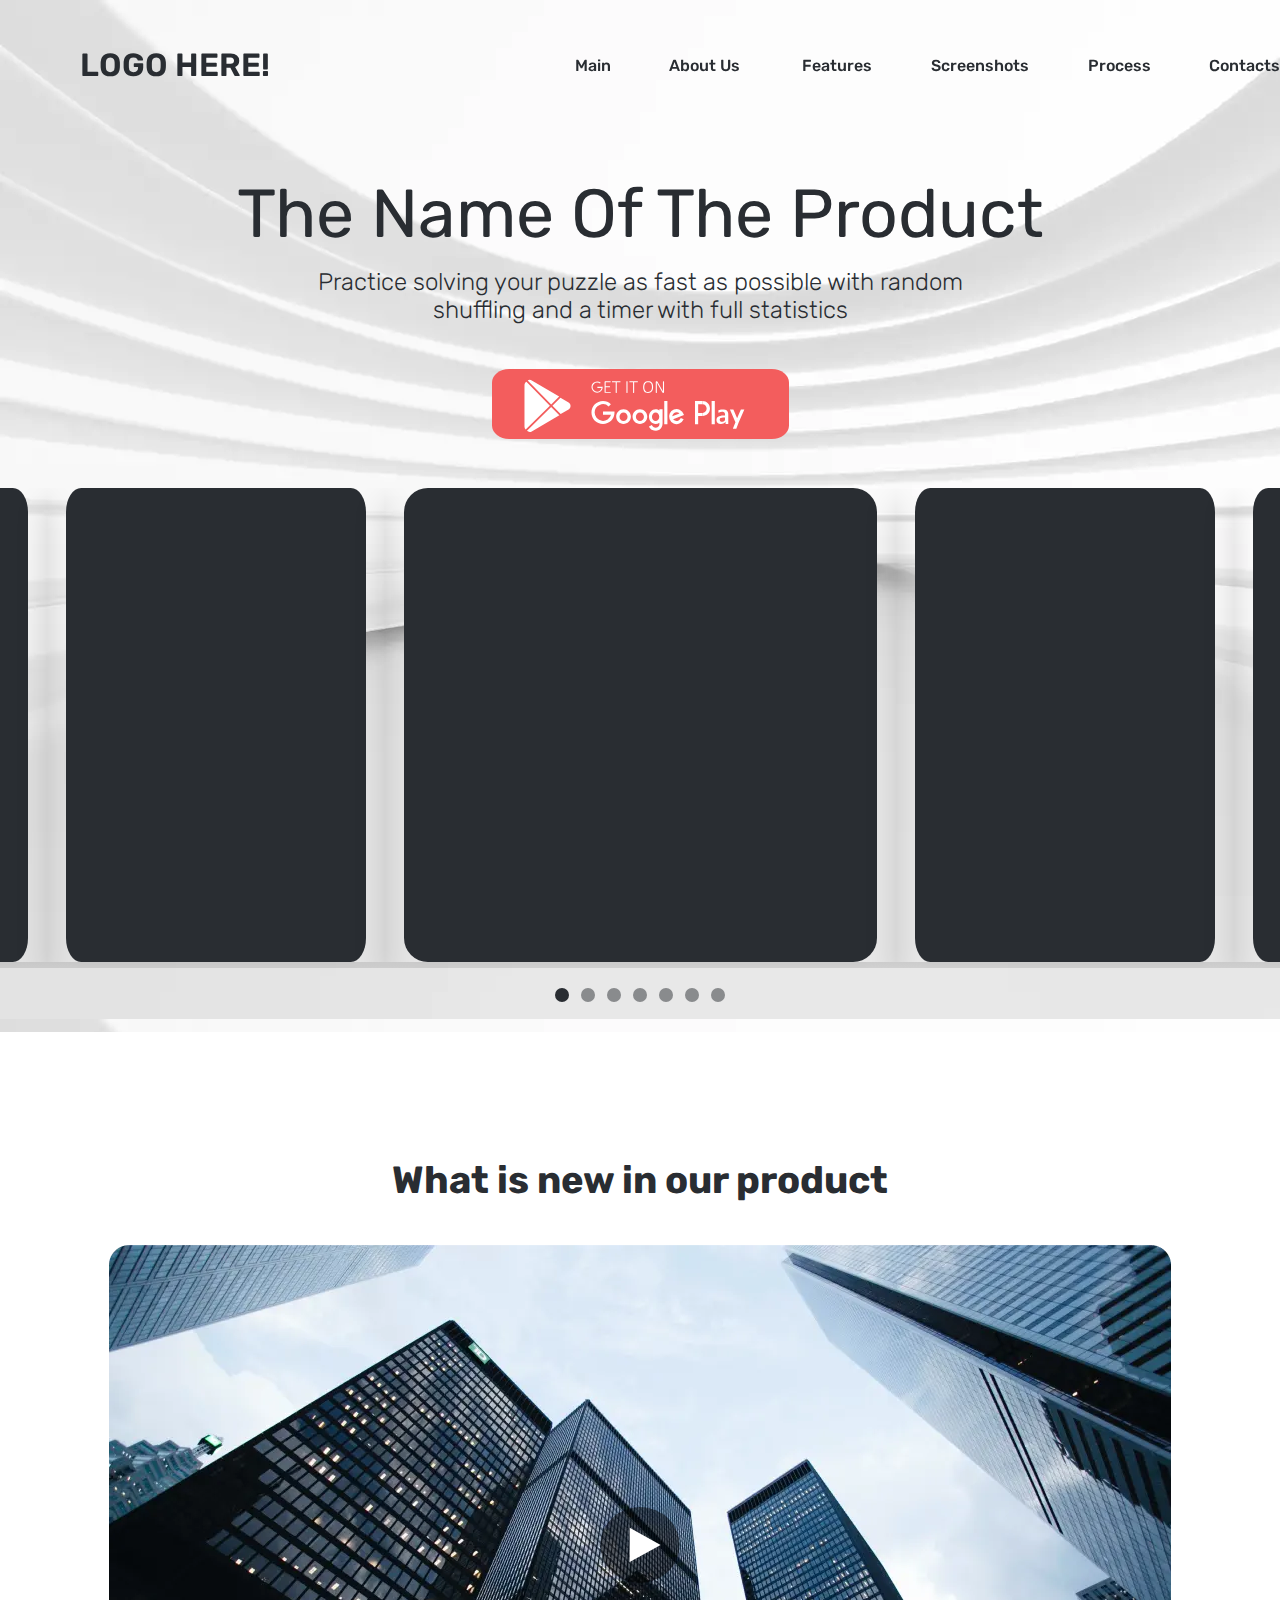
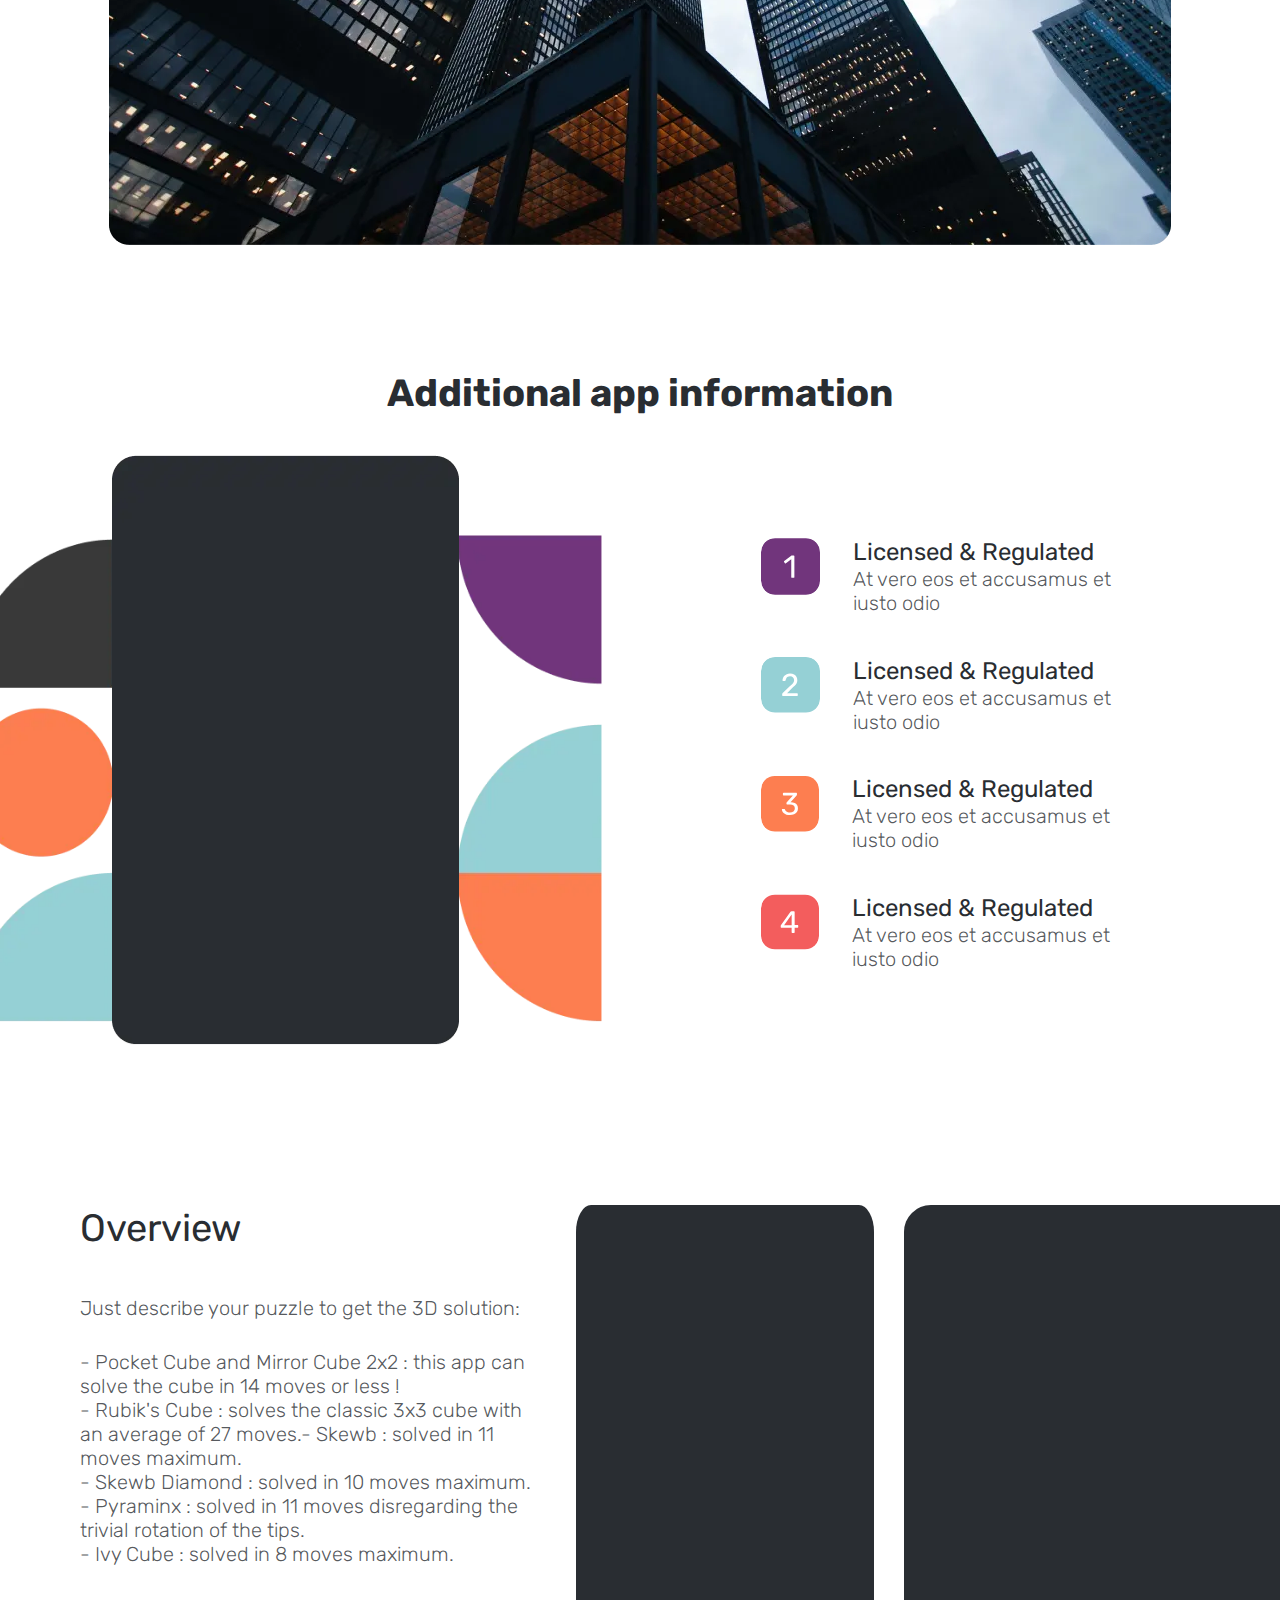
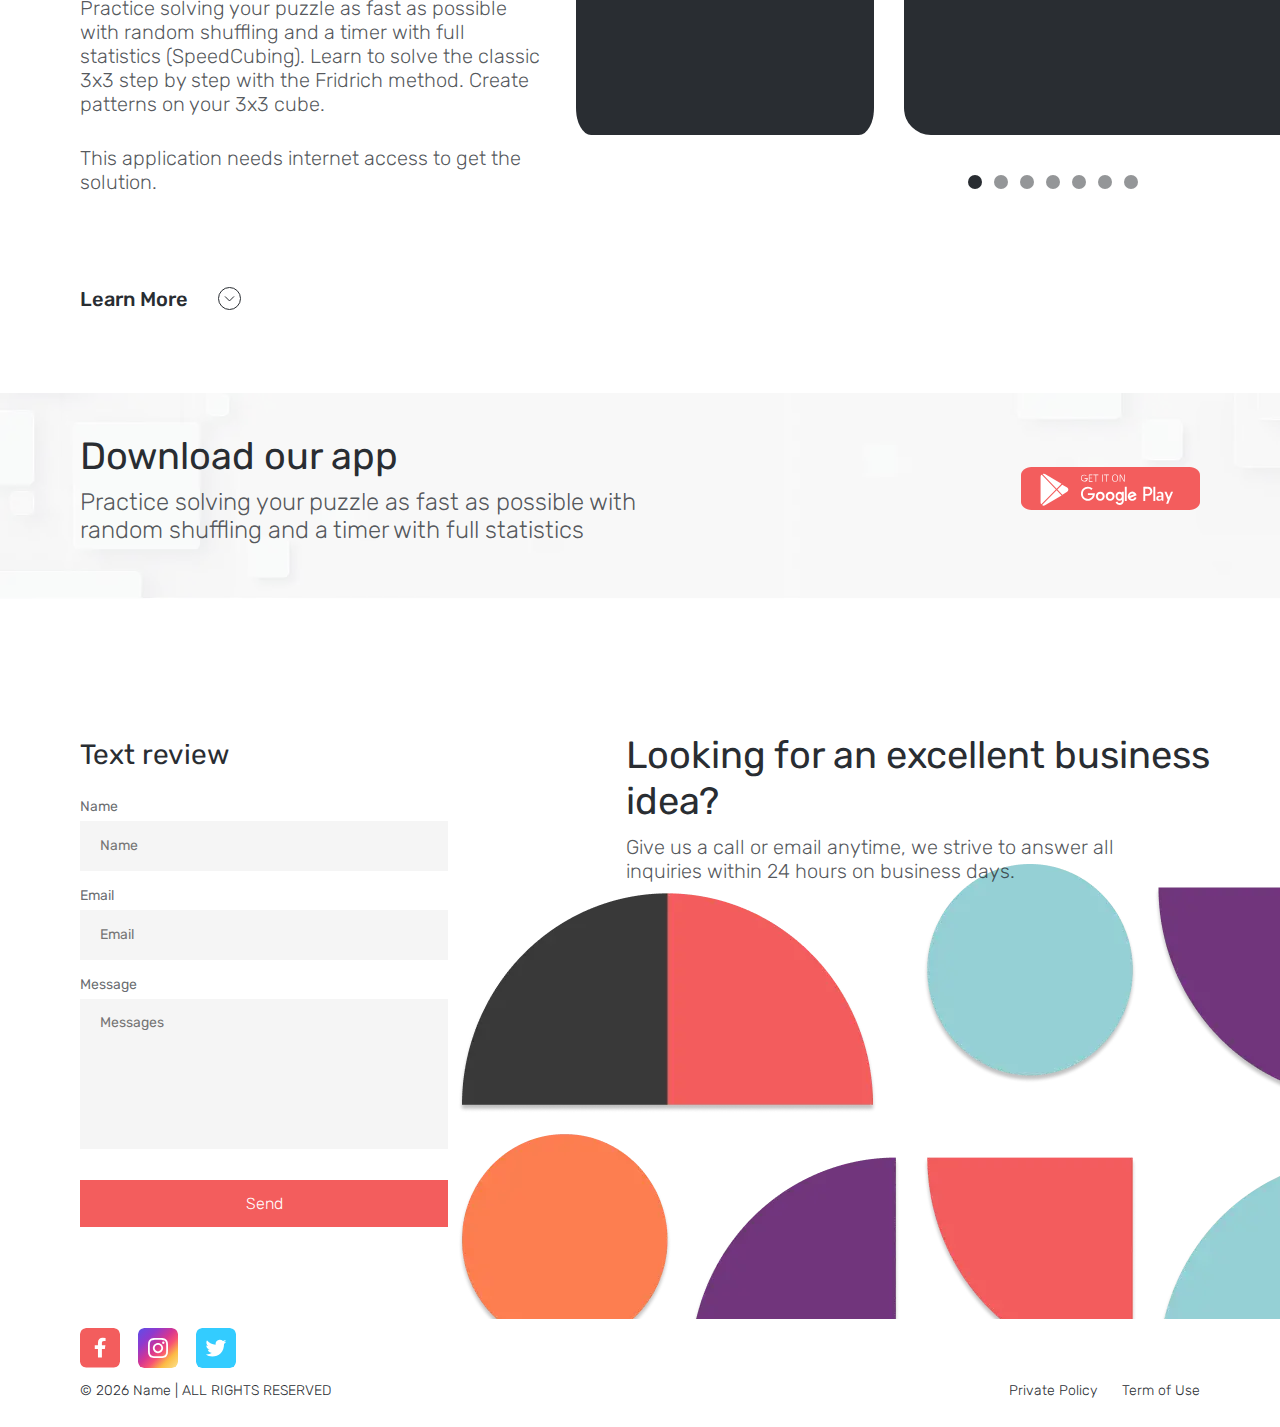
<file: index.html>
<!DOCTYPE html>
<html lang="en">

<head>
    <meta charset="UTF-8">
    <meta http-equiv="X-UA-Compatible" content="IE=edge">
    <meta name="viewport" content="width=device-width, initial-scale=1.0">
    <title>Test | Traffis logo</title>
    <link rel="preconnect" href="https://fonts.googleapis.com">
    <link rel="preconnect" href="https://fonts.gstatic.com" crossorigin>
    <link href="https://fonts.googleapis.com/css2?family=Rubik:ital,wght@0,400;0,500;0,600;1,300&display=swap"
        rel="stylesheet">
    <link rel="stylesheet" href="css/style.min.css">
</head>

<body>
    <header class="header" id="header">
        <div class="container">
            <div class="header__wrapper">
                <div class="header__logo">LOGO HERE!</div>
                <div class="header__nav" id="nav">
                    <a class="header__nav-list" href="/" data-scroll="#main">Main</a>
                    <a class="header__nav-list" href="/" data-scroll="#about">About Us</a>
                    <a class="header__nav-list" href="/" data-scroll="#features">Features</a>
                    <a class="header__nav-list" href="/" data-scroll="#screenshots">Screenshots</a>
                    <a class="header__nav-list" href="/" data-scroll="#process">Process</a>
                    <a class="header__nav-list" href="/" data-scroll="#contacts">Contacts</a>
                </div>
                <button class="header__burger" type="button">
                    <span></span>
                    <span></span>
                    <span></span>
                </button>
            </div>
        </div>
    </header>

    <main>
        <section class="intro" id="main">
            <div class="container">
                <div class="intro__title">The Name Of The Product</div>
                <div class="intro__subtitle">Practice solving your puzzle as fast as possible with random shuffling and
                    a
                    timer
                    with full statistics</div>
                <a class="button-link" href="https://www.google.com/" target="_blank">
                    <img src="./images/google.svg" alt="Google play">
                </a>
                <div class="intro__slick">
                    <img class="intro__slick-img" src="./images/image-1.svg" alt="image">
                    <img class="intro__slick-img" src="./images/image-1.svg" alt="image">
                    <img class="intro__slick-img" src="./images/image-1.svg" alt="image">
                    <img class="intro__slick-img" src="./images/image-1.svg" alt="image">
                    <img class="intro__slick-img" src="./images/image-1.svg" alt="image">
                    <img class="intro__slick-img" src="./images/image-1.svg" alt="image">
                    <img class="intro__slick-img" src="./images/image-1.svg" alt="image">
                </div>
            </div>
        </section>
        <section class="product" id="about">
            <div class="container">
                <h2 class="product__title">What is new in our product</h2>
                <a class="product__btn" href="https://youtu.be/lfV-EjH8DPE?si=ox6Zjs5Rtx3ocMeD" data-fancybox>
                    <img src="./images/play.svg" alt="Play">
                </a>
            </div>
        </section>
        <section class="info" id="features">
            <div class="container">
                <h2 class="info__title">Additional app information</h2>
                <div class="info__wrapper">
                    <div class="info__wrapper-img">
                        <img src="./images/info.webp" alt="preview">
                    </div>
                    <ul class="info__licensed">
                        <li class="info__licensed-link">
                            <img class="info__licensed-img" src="./images/first.svg" alt="first">
                            <div class="info__licensed-text">
                                Licensed & Regulated
                                <span>At vero eos et accusamus et iusto odio </span>
                            </div>
                        </li>
                        <li class="info__licensed-link">
                            <img class="info__licensed-img" src="./images/second.svg" alt="second">
                            <div class="info__licensed-text">
                                Licensed & Regulated
                                <span>At vero eos et accusamus et iusto odio </span>
                            </div>
                        </li>
                        <li class="info__licensed-link">
                            <img class="info__licensed-img" src="./images/third.svg" alt="third">
                            <div class="info__licensed-text">
                                Licensed & Regulated
                                <span>At vero eos et accusamus et iusto odio </span>
                            </div>
                        </li>
                        <li class="info__licensed-link">
                            <img class="info__licensed-img" src="./images/four.svg" alt="four">
                            <div class="info__licensed-text">
                                Licensed & Regulated
                                <span>At vero eos et accusamus et iusto odio </span>
                            </div>
                        </li>
                    </ul>
                </div>
            </div>
        </section>
        <section class="overview" id="screenshots">
            <div class="container">
                <div class="overview__wrapper">
                    <div class="overview__info">
                        <h2 class="overview__info-title">Overview</h2>
                        <div class="overview__info-text">Just describe your puzzle to get the 3D solution:
                            <p>
                                - Pocket Cube and Mirror Cube 2x2 : this app can solve the cube in 14 moves or less !
                                <br>
                                - Rubik's Cube : solves the classic 3x3 cube with an average of 27 moves.- Skewb :
                                solved in
                                11
                                moves maximum.
                                <br> - Skewb Diamond : solved in 10 moves maximum.
                                <br>- Pyraminx : solved in 11 moves disregarding the trivial rotation of the tips.
                                <br>- Ivy Cube : solved in 8 moves maximum.
                            </p>
                            <p>Practice solving your puzzle as fast as possible with random shuffling and a timer with
                                full
                                statistics (SpeedCubing).
                                Learn to solve the classic 3x3 step by step with the Fridrich method.
                                Create patterns on your 3x3 cube.</p>
                            <p>This application needs internet access to get the solution.</p>
                        </div>
                        <div class="overview__info-learn">Learn More</div>
                    </div>
                    <div class="overview__slick">
                        <picture>
                            <source srcset="./images/image-1-red.svg" media="(max-width: 400px)" />
                            <img class="overview__slick-img" src="./images/image-1.svg" alt="image">
                        </picture>
                        <picture>
                            <source srcset="./images/image-1-red.svg" media="(max-width: 400px)" />
                            <img class="overview__slick-img" src="./images/image-1.svg" alt="image">
                        </picture>
                        <picture>
                            <source srcset="./images/image-1-red.svg" media="(max-width: 400px)" />
                            <img class="overview__slick-img" src="./images/image-1.svg" alt="image">
                        </picture>
                        <picture>
                            <source srcset="./images/image-1-red.svg" media="(max-width: 400px)" />
                            <img class="overview__slick-img" src="./images/image-1.svg" alt="image">
                        </picture>
                        <picture>
                            <source srcset="./images/image-1-red.svg" media="(max-width: 400px)" />
                            <img class="overview__slick-img" src="./images/image-1.svg" alt="image">
                        </picture>
                        <picture>
                            <source srcset="./images/image-1-red.svg" media="(max-width: 400px)" />
                            <img class="overview__slick-img" src="./images/image-1.svg" alt="image">
                        </picture>
                        <picture>
                            <source srcset="./images/image-1-red.svg" media="(max-width: 400px)" />
                            <img class="overview__slick-img" src="./images/image-1.svg" alt="image">
                        </picture>
                    </div>
                </div>
            </div>
        </section>
        <section class="download" id="process">
            <div class="container">
                <div class="download__wrapper">
                    <div class="download__info">
                        <div class="download__info-title">Download our app</div>
                        <div class="download__info-text">Practice solving your puzzle as fast as possible with random
                            shuffling
                            and a timer with full statistics</div>
                    </div>
                    <a class="button-link" href="https://www.google.com/" target="_blank">
                        <img src="./images/google.svg" alt="Google play">
                    </a>
                </div>
            </div>
        </section>
    </main>

    <section class="form" id="contacts">

        <div class="container">

            <div class="form__wrapper">

                <div class="form__container">

                    <h3 class="form__container-title">Text review</h3>

                    <form class="form contact-form" id="form">

                        <div class="label__wrapper">

                            <label class="form-label" for="name">Name</label>

                            <input class="form-control" id="name" name="name" type="text" required placeholder="Name" />

                        </div>

                        <div class="label__wrapper">

                            <label class="form-label" for="email">Email</label>

                            <input class="form-control" id="email" name="email" type="email" required
                                placeholder="Email" />

                        </div>

                        <div class="label__wrapper">

                            <label class="form-label" for="message">Message</label>

                            <textarea class="form-control form-textarea" id="message" name="message" required
                                placeholder="Messages"></textarea>

                        </div>

                        <button class="form-btn" type="submit">Send</button>

                    </form>

                </div>

                <div class="form__info">

                    <h2 class="form__info-title">Looking for an excellent business idea?</h2>

                    <div class="form__info-subtitle">Give us a call or email anytime, we strive to answer all inquiries

                        within 24 hours on business days.</div>

                </div>

            </div>

            <footer class="footer">

                <div class="footer__social">

                    <a class="disabled" href="/">

                        <img src="./images/facebook.svg" alt="facebook">

                    </a>

                    <a class="disabled" href="/">

                        <img src="./images/instagram.svg" alt="instagram">

                    </a>

                    <a class="disabled" href="/">

                        <img src="./images/twitter.svg" alt="twitter">

                    </a>

                </div>

                <div class="footer__info">

                    <div class="footer__info-date">

                        ©<span>

                            <script type="text/javascript">document.write(new Date().getFullYear());</script>

                        </span> Name | ALL RIGHTS RESERVED

                    </div>

                    <ul class="footer__info-privacy">

                        <li class="footer__info-list">

                            <a class="disabled" href="/">Private Policy</a>

                        </li>

                        <li class="footer__info-list">

                            <a class="disabled" href="/">Term of Use</a>

                        </li>

                    </ul>

                </div>

            </footer>

        </div>

    </section>

    <script src="js/main.min.js"></script>

</body>



</html>
</file>
<file: css/style.min.css>
.container{max-width:1440px}html{box-sizing:border-box}*,*::after,*::before{box-sizing:inherit}ul[class],ol[class]{padding:0}body,h1,h2,h3,h4,h5,h6,p,ul,ol,li,figure,figcaption,blockquote,dl,dd{margin:0}ul[class]{list-style:none}img{max-width:100%;display:block}input,button,textarea,select{font:inherit;outline:none}a{text-decoration:none}button:active,button:focus{outline:none}button::-moz-focus-inner{border:0}.slick-slider{position:relative;display:block;box-sizing:border-box;-webkit-touch-callout:none;-webkit-user-select:none;-khtml-user-select:none;-moz-user-select:none;-ms-user-select:none;user-select:none;-ms-touch-action:pan-y;touch-action:pan-y;-webkit-tap-highlight-color:rgba(0,0,0,0)}.slick-list{position:relative;overflow:hidden;display:block;margin:0;padding:0}.slick-list:focus{outline:none}.slick-list.dragging{cursor:pointer;cursor:hand}.slick-slider .slick-track,.slick-slider .slick-list{-webkit-transform:translate3d(0, 0, 0);-moz-transform:translate3d(0, 0, 0);-ms-transform:translate3d(0, 0, 0);-o-transform:translate3d(0, 0, 0);transform:translate3d(0, 0, 0)}.slick-track{position:relative;left:0;top:0;display:block;margin-left:auto;margin-right:auto}.slick-track:before,.slick-track:after{content:"";display:table}.slick-track:after{clear:both}.slick-loading .slick-track{visibility:hidden}.slick-slide{float:left;height:100%;min-height:1px;display:none}[dir=rtl] .slick-slide{float:right}.slick-slide img{display:block}.slick-slide.slick-loading img{display:none}.slick-slide.dragging img{pointer-events:none}.slick-initialized .slick-slide{display:block}.slick-loading .slick-slide{visibility:hidden}.slick-vertical .slick-slide{display:block;height:auto;border:1px solid rgba(0,0,0,0)}.slick-arrow.slick-hidden{display:none}body.compensate-for-scrollbar{overflow:hidden}.fancybox-active{height:auto}.fancybox-is-hidden{left:-9999px;margin:0;position:absolute !important;top:-9999px;visibility:hidden}.fancybox-container{-webkit-backface-visibility:hidden;height:100%;left:0;outline:none;position:fixed;-webkit-tap-highlight-color:transparent;top:0;-ms-touch-action:manipulation;touch-action:manipulation;transform:translateZ(0);width:100%;z-index:99992}.fancybox-container *{box-sizing:border-box}.fancybox-outer,.fancybox-inner,.fancybox-bg,.fancybox-stage{bottom:0;left:0;position:absolute;right:0;top:0}.fancybox-outer{-webkit-overflow-scrolling:touch;overflow-y:auto}.fancybox-bg{background:rgb(30, 30, 30);opacity:0;transition-duration:inherit;transition-property:opacity;transition-timing-function:cubic-bezier(0.47, 0, 0.74, 0.71)}.fancybox-is-open .fancybox-bg{opacity:.9;transition-timing-function:cubic-bezier(0.22, 0.61, 0.36, 1)}.fancybox-infobar,.fancybox-toolbar,.fancybox-caption,.fancybox-navigation .fancybox-button{direction:ltr;opacity:0;position:absolute;transition:opacity .25s ease,visibility 0s ease .25s;visibility:hidden;z-index:99997}.fancybox-show-infobar .fancybox-infobar,.fancybox-show-toolbar .fancybox-toolbar,.fancybox-show-caption .fancybox-caption,.fancybox-show-nav .fancybox-navigation .fancybox-button{opacity:1;transition:opacity .25s ease 0s,visibility 0s ease 0s;visibility:visible}.fancybox-infobar{color:#ccc;font-size:13px;-webkit-font-smoothing:subpixel-antialiased;height:44px;left:0;line-height:44px;min-width:44px;mix-blend-mode:difference;padding:0 10px;pointer-events:none;top:0;-webkit-touch-callout:none;-webkit-user-select:none;-moz-user-select:none;-ms-user-select:none;user-select:none}.fancybox-toolbar{right:0;top:0}.fancybox-stage{direction:ltr;overflow:visible;transform:translateZ(0);z-index:99994}.fancybox-is-open .fancybox-stage{overflow:hidden}.fancybox-slide{-webkit-backface-visibility:hidden;display:none;height:100%;left:0;outline:none;overflow:auto;-webkit-overflow-scrolling:touch;padding:44px;position:absolute;text-align:center;top:0;transition-property:transform,opacity;white-space:normal;width:100%;z-index:99994}.fancybox-slide::before{content:"";display:inline-block;font-size:0;height:100%;vertical-align:middle;width:0}.fancybox-is-sliding .fancybox-slide,.fancybox-slide--previous,.fancybox-slide--current,.fancybox-slide--next{display:block}.fancybox-slide--image{overflow:hidden;padding:44px 0}.fancybox-slide--image::before{display:none}.fancybox-slide--html{padding:6px}.fancybox-content{background:#fff;display:inline-block;margin:0;max-width:100%;overflow:auto;-webkit-overflow-scrolling:touch;padding:44px;position:relative;text-align:left;vertical-align:middle}.fancybox-slide--image .fancybox-content{animation-timing-function:cubic-bezier(0.5, 0, 0.14, 1);-webkit-backface-visibility:hidden;background:transparent;background-repeat:no-repeat;background-size:100% 100%;left:0;max-width:none;overflow:visible;padding:0;position:absolute;top:0;-ms-transform-origin:top left;transform-origin:top left;transition-property:transform,opacity;-webkit-user-select:none;-moz-user-select:none;-ms-user-select:none;user-select:none;z-index:99995}.fancybox-can-zoomOut .fancybox-content{cursor:zoom-out}.fancybox-can-zoomIn .fancybox-content{cursor:zoom-in}.fancybox-can-swipe .fancybox-content,.fancybox-can-pan .fancybox-content{cursor:-webkit-grab;cursor:grab}.fancybox-is-grabbing .fancybox-content{cursor:-webkit-grabbing;cursor:grabbing}.fancybox-container [data-selectable=true]{cursor:text}.fancybox-image,.fancybox-spaceball{background:transparent;border:0;height:100%;left:0;margin:0;max-height:none;max-width:none;padding:0;position:absolute;top:0;-webkit-user-select:none;-moz-user-select:none;-ms-user-select:none;user-select:none;width:100%}.fancybox-spaceball{z-index:1}.fancybox-slide--video .fancybox-content,.fancybox-slide--map .fancybox-content,.fancybox-slide--pdf .fancybox-content,.fancybox-slide--iframe .fancybox-content{height:100%;overflow:visible;padding:0;width:100%}.fancybox-slide--video .fancybox-content{background:#000}.fancybox-slide--map .fancybox-content{background:#e5e3df}.fancybox-slide--iframe .fancybox-content{background:#fff}.fancybox-video,.fancybox-iframe{background:transparent;border:0;display:block;height:100%;margin:0;overflow:hidden;padding:0;width:100%}.fancybox-iframe{left:0;position:absolute;top:0}.fancybox-error{background:#fff;cursor:default;max-width:400px;padding:40px;width:100%}.fancybox-error p{color:#444;font-size:16px;line-height:20px;margin:0;padding:0}.fancybox-button{background:rgba(30, 30, 30, 0.6);border:0;border-radius:0;box-shadow:none;cursor:pointer;display:inline-block;height:44px;margin:0;padding:10px;position:relative;transition:color .2s;vertical-align:top;visibility:inherit;width:44px}.fancybox-button,.fancybox-button:visited,.fancybox-button:link{color:#ccc}.fancybox-button:hover{color:#fff}.fancybox-button:focus{outline:none}.fancybox-button.fancybox-focus{outline:1px dotted}.fancybox-button[disabled],.fancybox-button[disabled]:hover{color:#888;cursor:default;outline:none}.fancybox-button div{height:100%}.fancybox-button svg{display:block;height:100%;overflow:visible;position:relative;width:100%}.fancybox-button svg path{fill:currentColor;stroke-width:0}.fancybox-button--play svg:nth-child(2),.fancybox-button--fsenter svg:nth-child(2){display:none}.fancybox-button--pause svg:nth-child(1),.fancybox-button--fsexit svg:nth-child(1){display:none}.fancybox-progress{background:#ff5268;height:2px;left:0;position:absolute;right:0;top:0;-ms-transform:scaleX(0);transform:scaleX(0);-ms-transform-origin:0;transform-origin:0;transition-property:transform;transition-timing-function:linear;z-index:99998}.fancybox-close-small{background:transparent;border:0;border-radius:0;color:#ccc;cursor:pointer;opacity:.8;padding:8px;position:absolute;right:-12px;top:-44px;z-index:401}.fancybox-close-small:hover{color:#fff;opacity:1}.fancybox-slide--html .fancybox-close-small{color:currentColor;padding:10px;right:0;top:0}.fancybox-slide--image.fancybox-is-scaling .fancybox-content{overflow:hidden}.fancybox-is-scaling .fancybox-close-small,.fancybox-is-zoomable.fancybox-can-pan .fancybox-close-small{display:none}.fancybox-navigation .fancybox-button{background-clip:content-box;height:100px;opacity:0;position:absolute;top:calc(50% - 50px);width:70px}.fancybox-navigation .fancybox-button div{padding:7px}.fancybox-navigation .fancybox-button--arrow_left{left:0;left:env(safe-area-inset-left);padding:31px 26px 31px 6px}.fancybox-navigation .fancybox-button--arrow_right{padding:31px 6px 31px 26px;right:0;right:env(safe-area-inset-right)}.fancybox-caption{background:linear-gradient(to top, rgba(0, 0, 0, 0.85) 0%, rgba(0, 0, 0, 0.3) 50%, rgba(0, 0, 0, 0.15) 65%, rgba(0, 0, 0, 0.075) 75.5%, rgba(0, 0, 0, 0.037) 82.85%, rgba(0, 0, 0, 0.019) 88%, rgba(0, 0, 0, 0) 100%);bottom:0;color:#eee;font-size:14px;font-weight:400;left:0;line-height:1.5;padding:75px 44px 25px 44px;pointer-events:none;right:0;text-align:center;z-index:99996}@supports(padding: max(0px)){.fancybox-caption{padding:75px max(44px,env(safe-area-inset-right)) max(25px,env(safe-area-inset-bottom)) max(44px,env(safe-area-inset-left))}}.fancybox-caption--separate{margin-top:-50px}.fancybox-caption__body{max-height:50vh;overflow:auto;pointer-events:all}.fancybox-caption a,.fancybox-caption a:link,.fancybox-caption a:visited{color:#ccc;text-decoration:none}.fancybox-caption a:hover{color:#fff;text-decoration:underline}.fancybox-loading{animation:fancybox-rotate 1s linear infinite;background:transparent;border:4px solid #888;border-bottom-color:#fff;border-radius:50%;height:50px;left:50%;margin:-25px 0 0 -25px;opacity:.7;padding:0;position:absolute;top:50%;width:50px;z-index:99999}@keyframes fancybox-rotate{100%{transform:rotate(360deg)}}.fancybox-animated{transition-timing-function:cubic-bezier(0, 0, 0.25, 1)}.fancybox-fx-slide.fancybox-slide--previous{opacity:0;transform:translate3d(-100%, 0, 0)}.fancybox-fx-slide.fancybox-slide--next{opacity:0;transform:translate3d(100%, 0, 0)}.fancybox-fx-slide.fancybox-slide--current{opacity:1;transform:translate3d(0, 0, 0)}.fancybox-fx-fade.fancybox-slide--previous,.fancybox-fx-fade.fancybox-slide--next{opacity:0;transition-timing-function:cubic-bezier(0.19, 1, 0.22, 1)}.fancybox-fx-fade.fancybox-slide--current{opacity:1}.fancybox-fx-zoom-in-out.fancybox-slide--previous{opacity:0;transform:scale3d(1.5, 1.5, 1.5)}.fancybox-fx-zoom-in-out.fancybox-slide--next{opacity:0;transform:scale3d(0.5, 0.5, 0.5)}.fancybox-fx-zoom-in-out.fancybox-slide--current{opacity:1;transform:scale3d(1, 1, 1)}.fancybox-fx-rotate.fancybox-slide--previous{opacity:0;-ms-transform:rotate(-360deg);transform:rotate(-360deg)}.fancybox-fx-rotate.fancybox-slide--next{opacity:0;-ms-transform:rotate(360deg);transform:rotate(360deg)}.fancybox-fx-rotate.fancybox-slide--current{opacity:1;-ms-transform:rotate(0deg);transform:rotate(0deg)}.fancybox-fx-circular.fancybox-slide--previous{opacity:0;transform:scale3d(0, 0, 0) translate3d(-100%, 0, 0)}.fancybox-fx-circular.fancybox-slide--next{opacity:0;transform:scale3d(0, 0, 0) translate3d(100%, 0, 0)}.fancybox-fx-circular.fancybox-slide--current{opacity:1;transform:scale3d(1, 1, 1) translate3d(0, 0, 0)}.fancybox-fx-tube.fancybox-slide--previous{transform:translate3d(-100%, 0, 0) scale(0.1) skew(-10deg)}.fancybox-fx-tube.fancybox-slide--next{transform:translate3d(100%, 0, 0) scale(0.1) skew(10deg)}.fancybox-fx-tube.fancybox-slide--current{transform:translate3d(0, 0, 0) scale(1)}@media all and (max-height: 576px){.fancybox-slide{padding-left:6px;padding-right:6px}.fancybox-slide--image{padding:6px 0}.fancybox-close-small{right:-6px}.fancybox-slide--image .fancybox-close-small{background:#4e4e4e;color:#f2f4f6;height:36px;opacity:1;padding:6px;right:0;top:0;width:36px}.fancybox-caption{padding-left:12px;padding-right:12px}@supports(padding: max(0px)){.fancybox-caption{padding-left:max(12px,env(safe-area-inset-left));padding-right:max(12px,env(safe-area-inset-right))}}}.fancybox-share{background:#f4f4f4;border-radius:3px;max-width:90%;padding:30px;text-align:center}.fancybox-share h1{color:#222;font-size:35px;font-weight:700;margin:0 0 20px 0}.fancybox-share p{margin:0;padding:0}.fancybox-share__button{border:0;border-radius:3px;display:inline-block;font-size:14px;font-weight:700;line-height:40px;margin:0 5px 10px 5px;min-width:130px;padding:0 15px;text-decoration:none;transition:all .2s;-webkit-user-select:none;-moz-user-select:none;-ms-user-select:none;user-select:none;white-space:nowrap}.fancybox-share__button:visited,.fancybox-share__button:link{color:#fff}.fancybox-share__button:hover{text-decoration:none}.fancybox-share__button--fb{background:#3b5998}.fancybox-share__button--fb:hover{background:#344e86}.fancybox-share__button--pt{background:#bd081d}.fancybox-share__button--pt:hover{background:#aa0719}.fancybox-share__button--tw{background:#1da1f2}.fancybox-share__button--tw:hover{background:#0d95e8}.fancybox-share__button svg{height:25px;margin-right:7px;position:relative;top:-1px;vertical-align:middle;width:25px}.fancybox-share__button svg path{fill:#fff}.fancybox-share__input{background:transparent;border:0;border-bottom:1px solid #d7d7d7;border-radius:0;color:#5d5b5b;font-size:14px;margin:10px 0 0 0;outline:none;padding:10px 15px;width:100%}.fancybox-thumbs{background:#ddd;bottom:0;display:none;margin:0;-webkit-overflow-scrolling:touch;-ms-overflow-style:-ms-autohiding-scrollbar;padding:2px 2px 4px 2px;position:absolute;right:0;-webkit-tap-highlight-color:rgba(0, 0, 0, 0);top:0;width:212px;z-index:99995}.fancybox-thumbs-x{overflow-x:auto;overflow-y:hidden}.fancybox-show-thumbs .fancybox-thumbs{display:block}.fancybox-show-thumbs .fancybox-inner{right:212px}.fancybox-thumbs__list{font-size:0;height:100%;list-style:none;margin:0;overflow-x:hidden;overflow-y:auto;padding:0;position:absolute;position:relative;white-space:nowrap;width:100%}.fancybox-thumbs-x .fancybox-thumbs__list{overflow:hidden}.fancybox-thumbs-y .fancybox-thumbs__list::-webkit-scrollbar{width:7px}.fancybox-thumbs-y .fancybox-thumbs__list::-webkit-scrollbar-track{background:#fff;border-radius:10px;box-shadow:inset 0 0 6px rgba(0, 0, 0, 0.3)}.fancybox-thumbs-y .fancybox-thumbs__list::-webkit-scrollbar-thumb{background:#2a2a2a;border-radius:10px}.fancybox-thumbs__list a{-webkit-backface-visibility:hidden;backface-visibility:hidden;background-color:rgba(0, 0, 0, 0.1);background-position:center center;background-repeat:no-repeat;background-size:cover;cursor:pointer;float:left;height:75px;margin:2px;max-height:calc(100% - 8px);max-width:calc(50% - 4px);outline:none;overflow:hidden;padding:0;position:relative;-webkit-tap-highlight-color:transparent;width:100px}.fancybox-thumbs__list a::before{border:6px solid #ff5268;bottom:0;content:"";left:0;opacity:0;position:absolute;right:0;top:0;transition:all .2s cubic-bezier(0.25, 0.46, 0.45, 0.94);z-index:99991}.fancybox-thumbs__list a:focus::before{opacity:.5}.fancybox-thumbs__list a.fancybox-thumbs-active::before{opacity:1}@media all and (max-width: 576px){.fancybox-thumbs{width:110px}.fancybox-show-thumbs .fancybox-inner{right:110px}.fancybox-thumbs__list a{max-width:calc(100% - 10px)}}html,body{height:100%;font-family:"Rubik",sans-serif;font-size:24px;line-height:normal;font-style:normal;font-weight:400;color:#292d32}.wrapper{display:flex;flex-direction:column;min-height:100%}.main{flex:1 0 auto}.footer{flex:0 0 auto}.container{margin:0 auto;overflow:hidden}a.disabled{pointer-events:none}.button-link{display:inline-block}.button-link img{margin:0 auto 43px}.slick-dots{display:flex;justify-content:center;align-items:center}.slick-dots .slick-active button{background-color:#292d32}.slick-dots button{background-color:rgba(41,45,50,.5);border:none;width:14px;height:14px;border-radius:50%;padding:0;cursor:pointer;font-size:0}.slick-dots li{padding:20px 6px 30px;display:flex;align-items:center}.form-label{color:rgba(41,45,50,.7);font-size:14px;margin-bottom:6px}.label__wrapper{display:flex;flex-direction:column}.form-control{padding:16px 10px 17px 20px;color:rgba(41,45,50,.4);background:#f5f5f5;font-size:14px;border:0;margin-bottom:16px;resize:none}.form-textarea{padding:15px 205px 101px 20px;margin-bottom:31px}.form-btn{width:100%;background:#f35d5d;padding:14px 43px;border:none;color:#fff;font-size:16px;font-weight:300;cursor:pointer}.header{position:fixed;z-index:1000;padding:46px 0 89px;top:0;left:0;right:0;-webkit-transform:translate3d(0, 0, 0);transform:translate3d(0, 0, 0)}.header__wrapper{margin:0 auto;display:-webkit-box;display:-ms-flexbox;display:flex;-webkit-box-pack:justify;-ms-flex-pack:justify;justify-content:space-between;-webkit-box-align:center;-ms-flex-align:center;align-items:center;margin-left:80px}.header__logo{font-size:32px;font-weight:600}.header__nav{display:-webkit-box;display:-ms-flexbox;display:flex;right:0}.header__nav-list:nth-child(3){margin-left:62px}.header__nav-list:nth-child(n+4){margin-left:59px}.header__nav-list:nth-child(4n+2){margin-left:58px}.header__nav-list{font-size:16px;font-weight:500;color:#292d32}.header__nav-list:hover{text-decoration:underline}.header.fixed{background-color:#fff;padding:10px 0}.header__burger{display:none;position:relative;border:0;padding:0;background:rgba(0,0,0,0);width:27px;height:19px;cursor:pointer;z-index:5}.header__burger span{display:block;position:absolute;width:100%;height:3px;background:#000}.header__burger span:nth-child(1){top:0%;-webkit-transform:rotate(0deg);-ms-transform:rotate(0deg);transform:rotate(0deg);-webkit-transition:top .3s ease .3s,-webkit-transform .3s ease 0s;transition:top .3s ease .3s,-webkit-transform .3s ease 0s;transition:transform .3s ease 0s,top .3s ease .3s;transition:transform .3s ease 0s,top .3s ease .3s,-webkit-transform .3s ease 0s}.header__burger span:nth-child(2){top:50%;-webkit-transform:translateY(-50%);-ms-transform:translateY(-50%);transform:translateY(-50%);opacity:1;-webkit-transition:top .3s ease .3s;transition:top .3s ease .3s}.header__burger span:nth-child(3){top:100%;-webkit-transform:rotate(0deg) translateY(-100%);-ms-transform:rotate(0deg) translateY(-100%);transform:rotate(0deg) translateY(-100%);-webkit-transition:top .3s ease .3s,-webkit-transform .3s ease 0s;transition:top .3s ease .3s,-webkit-transform .3s ease 0s;transition:transform .3s ease 0s,top .3s ease .3s;transition:transform .3s ease 0s,top .3s ease .3s,-webkit-transform .3s ease 0s}.intro{padding-top:173px;background:url(../images/header-bg.webp),#d3d3d3 50%/cover no-repeat;text-align:center}.intro__title{font-size:68px;padding-bottom:14px}.intro__subtitle{max-width:683px;margin:0 auto;font-size:24px;font-weight:300;line-height:normal;padding-bottom:45px}.intro__slick-img{max-width:338px;height:474px;-webkit-box-shadow:0px 15px 30px 0px rgba(0,0,0,.15);box-shadow:0px 15px 30px 0px rgba(0,0,0,.15);padding:0 19px}.slick-center .intro__slick-img{max-width:511px}.product{padding:125px 0;display:-webkit-box;display:-ms-flexbox;display:flex;-webkit-box-pack:center;-ms-flex-pack:center;justify-content:center;-webkit-box-align:center;-ms-flex-align:center;align-items:center;text-align:center}.product__title{font-size:38px;line-height:normal;margin-bottom:42px}.product__btn{background-image:url(../images/preview.webp);background-repeat:no-repeat;background-size:contain;background-position:top center;min-height:600px;min-width:1062px;display:-webkit-box;display:-ms-flexbox;display:flex;-webkit-box-pack:center;-ms-flex-pack:center;justify-content:center;-webkit-box-align:center;-ms-flex-align:center;align-items:center}.info{margin-bottom:106px}.info__title{text-align:center;font-size:38px;margin-bottom:103px}.info__wrapper{display:-webkit-box;display:-ms-flexbox;display:flex;padding-right:135px}.info__wrapper-img{width:730px;height:580px;background-image:url(../images/info-bg.webp);background-repeat:no-repeat;background-position:top center;background-size:contain;margin-left:-31px;margin-right:159px;display:-webkit-box;display:-ms-flexbox;display:flex;-webkit-box-pack:center;-ms-flex-pack:center;justify-content:center}.info__wrapper-img img{margin-top:-64px;width:347px;height:590px}.info__licensed{display:-webkit-box;display:-ms-flexbox;display:flex;-webkit-box-orient:vertical;-webkit-box-direction:normal;-ms-flex-direction:column;flex-direction:column;margin-top:19px}.info__licensed-link{display:-webkit-box;display:-ms-flexbox;display:flex}.info__licensed-img{width:59px;height:56.5px;border-radius:14px;margin-right:33px;margin-bottom:62px}.info__licensed-text{font-size:24px;font-weight:400;display:-webkit-box;display:-ms-flexbox;display:flex;-webkit-box-orient:vertical;-webkit-box-direction:normal;-ms-flex-direction:column;flex-direction:column}.info__licensed-text span{color:rgba(41,45,50,.8);font-size:20px;font-weight:300;padding-top:1px}.overview{margin-bottom:81px;display:-webkit-box;display:-ms-flexbox;display:flex}.overview__wrapper{display:-webkit-box;display:-ms-flexbox;display:flex}.overview__info{margin-left:80px;margin-right:31px;width:625px}.overview__info-title{font-size:38px;margin-bottom:45px;font-weight:400}.overview__info-text{color:rgba(41,45,50,.8);font-size:20px;font-weight:300}.overview__info-text p{margin-top:30px}.overview__info-text p:last-child{margin-bottom:90px}.overview__info-learn{display:inline-block;font-size:20px;font-weight:500;padding-right:53px;position:relative;cursor:pointer}.overview__info-learn::after{content:"";position:absolute;right:0;width:23px;height:23px;background-image:url(../images/arrow-down.svg)}.overview__slick{max-width:953px;width:100%;height:584px;margin-right:-249px}.overview__slick-img{max-width:625px;height:530px;padding-right:30px}.overview__slick .slick-active .overview__slick-img{max-width:328px}.overview__slick .slick-dots{margin-top:34px}.overview__slick .slick-dots li{padding:0 6px}.download{position:relative;margin-bottom:133px}.download::after{position:absolute;content:"";opacity:.5;top:0;left:0;right:0;bottom:0;background:url(../images/download-bg.webp),#d3d3d3 50%/cover no-repeat;z-index:-1}.download__wrapper{display:-webkit-box;display:-ms-flexbox;display:flex;-webkit-box-align:center;-ms-flex-align:center;align-items:center;padding:40px 80px 55px}.download__wrapper .button-link img{margin:0 auto}.download__info{margin-right:300px}.download__info-title{font-size:38px;margin-bottom:9px}.download__info-text{color:rgba(41,45,50,.8);font-size:24px;font-weight:300}.form__wrapper{display:-webkit-box;display:-ms-flexbox;display:flex;padding:0 45px 92px 80px;overflow:hidden;background-image:url(../images/form-bg.webp);background-repeat:no-repeat;background-position:bottom -270px right -88px}.form__container{max-width:368px;width:100%;margin-right:178px}.form__container-title{margin-top:6px;font-size:28px;margin-bottom:27px;font-weight:400}.form__info-title{font-size:38px;margin-bottom:11px;font-weight:400}.form__info-subtitle{color:rgba(41,45,50,.8);font-size:20px;font-weight:300;max-width:530px}.footer{padding:9px 80px 27px}.footer__social{display:-webkit-box;display:-ms-flexbox;display:flex;margin-bottom:15px}.footer__social img{margin-right:18px;width:40px;height:40px;border-radius:6px}.footer__social:hover{cursor:pointer}.footer__info{display:-webkit-box;display:-ms-flexbox;display:flex;-webkit-box-pack:justify;-ms-flex-pack:justify;justify-content:space-between}.footer__info-date{font-size:14px;font-weight:300;line-height:16.8px}.footer__info-privacy{display:-webkit-box;display:-ms-flexbox;display:flex}.footer__info-list{font-size:14px;font-weight:300;line-height:16.8px;margin-left:25px}.footer__info-list a{color:#292d32}.footer__info-list:hover{cursor:pointer}@media(max-width: 768px){.container{max-width:768px;margin:0}.header{padding-bottom:81px}.header__logo{font-size:22px;font-weight:600}.header__burger{display:block;position:absolute;right:24px;top:60px;transform:translateY(-50%);z-index:11}.header__wrapper{flex-direction:column;align-items:baseline;margin-left:24px}.header__nav{display:flex;flex-direction:column;width:100%;top:100px;position:absolute;z-index:12;transform:translateY(-400px);transition:transform .4s ease .3s}.header__nav-list{margin-left:0 !important;background:#fff;padding:10px 0 10px 80px}.header__nav.active{transform:translateY(0);transition:transform .4s ease 0s}.header__burger.active span:nth-child(1){top:50%;transform:translateY(-50%) rotate(45deg);transition:top .3s ease 0s,transform .3s ease .3s}.header__burger.active span:nth-child(2){top:50%;opacity:0;transition:opacity .3s ease 0s}.header__burger.active span:nth-child(3){top:50%;transform:translateY(-50%) rotate(-45deg);transition:top .3s ease 0s,.3s ease .3s}.intro__title{font-size:48px;font-weight:400;margin-bottom:20px}.intro__subtitle{padding-bottom:31px}.intro__slick-img{padding:0 13px;max-width:237px;height:326px}.button-link img{margin:0 auto 79px}.slick-dots li{padding:16px 4px 34px}.slick-center .intro__slick-img{max-width:377px}.intro__slick-img{max-width:219px}.product{padding:96px 0 89px}.product__title{margin-bottom:37px;font-size:28px}.product__btn{min-height:424px;min-width:720px;margin:0 24px}.info__title{text-align:left;font-size:28px;margin-bottom:55px;padding-left:24px}.info__wrapper{display:flex;padding-right:0px;flex-direction:column;padding-left:24px}.info__licensed{order:-1;margin-top:0}.info__licensed-img{width:59px;height:59px;margin-right:50px;margin-bottom:70px}.info__licensed-text{padding-top:9px}.info__licensed-text span{padding-top:0}.info__wrapper-img{width:881px;height:700px;margin-left:-110px;margin-right:-23px;align-items:center}.info__wrapper-img img{margin:72px 223px 37px 311px}.overview__wrapper{display:flex;flex-direction:column}.overview__info{margin:0 24px}.overview__info-title{font-size:28px;margin-bottom:31px}.overview__info-text{color:rgba(41,45,50,.8);font-size:20px;font-weight:600}.overview__info-text p{font-weight:400}.overview__info-text p:last-child{margin-bottom:70px}.overview__info-learn{margin-bottom:51px;color:#f35d5d;font-size:20px;font-weight:500}.overview__info-learn::after{background-image:url(../images/arrow-down-red.svg)}.overview__slick{max-width:720px;height:359px;margin:0 24px}.overview__slick .slick-active.slick-center .overview__slick-img{max-width:369px}.overview__slick .slick-active:first-child .overview__slick-img{padding-left:0}.overview__slick .slick-slide.slick-current.slick-active.slick-center{min-width:369px}.overview__slick .slick-slide .overview__slick-img{max-width:184px;height:298px;padding:0 8px}.overview__slick .slick-dots{margin-top:41px}.overview__slick .slick-dots .slick-active button{background-color:#f35d5d}.overview{margin-bottom:78px}.download{margin-bottom:78px}.download__wrapper{padding:42px 24px 36px}.download__info{max-width:336px;margin-right:87px}.download__info-title{font-size:32px;margin-bottom:16px}.download__info-text{font-size:20px}.form__wrapper{padding:0;padding-bottom:27px;background-image:none}.form__container{max-width:348px;width:100%;margin:0 24px}.form__container-title{margin-top:11px;font-size:24px;margin-bottom:21px}.form-control{margin-bottom:24px}.form-textarea{padding:15px 185px 101px 20px;margin-bottom:29px}.form__info{padding-right:29px;background-image:url(../images/form-bg.webp);background-repeat:no-repeat;background-position:bottom -132px right -58px;background-size:cover;margin-bottom:-27px}.form__info-title{font-size:28px;margin-bottom:17px}.form__info-subtitle{font-size:16px;font-weight:400;max-width:343px}.footer{padding:34px 24px 38px 26px}.footer__info-date .footer__info-date{font-weight:400}}@media(max-width: 375px){.header{padding:49px 0 88px}.header__burger{right:16px;top:63px}.header.fixed .header__burger{top:23px}.intro{padding-top:164px}.intro__title{font-weight:700;margin-bottom:21px}.intro__subtitle{padding:0 30px 33px 16px;font-size:20px;font-weight:500}.intro__slick .slick-dots button{width:9.5px;height:9.5px}.button-link{max-width:224px}.button-link img{margin:0 auto 43px}.slick-center .intro__slick-img{max-width:374px;padding:0 26px}.slick-dots li{padding:14px 4px 24px}.product{padding:52px 0 91px}.product__title{padding:0 31px;margin-bottom:22px;font-size:28px;font-weight:700;text-align:center}.product__btn{min-height:203px;min-width:344px;margin:0 16px}.info__title{font-weight:700;margin-bottom:37px;padding-left:15px}.info__wrapper{padding-left:15px}.info__licensed{padding:0 12px 0 15px}.info__licensed-img{margin-right:15px;margin-bottom:65px}.info__licensed-link{max-width:348px}.info__licensed-link:last-child .info__licensed-img{margin-bottom:41px}.info__licensed-text{padding-top:4px;color:#0d152c;font-size:20px;font-weight:600}.info__licensed-text span{padding-top:2px;font-size:20px;font-weight:400;color:rgba(13,21,44,.8)}.info__wrapper-img{width:604px;height:479px;margin-left:-152px;margin-right:-77px;align-items:center}.info__wrapper-img img{margin:50px 153px 25px 213px;width:238px;height:404px}.overview{margin-bottom:90px}.overview__info{margin:0 17px;width:341px}.overview__info-title{text-align:center;font-weight:700;margin-bottom:21px}.overview__info-text{color:rgba(13,21,44,.8)}.overview__info-text p:last-child{margin-bottom:18px}.overview__info-learn{margin-bottom:40px}.overview__slick{max-width:352px;height:336px;margin:0 12px}.overview__slick.slick-dots button{width:11px;height:11px}.overview__slick .slick-active.slick-center .overview__slick-img{max-width:376px;padding:0 12px}.overview__slick .slick-slide.slick-current.slick-active.slick-center{min-width:365px}.overview__slick .slick-dots{margin-top:18px}.download{margin-bottom:64px}.download__wrapper{padding:47px 26px 49px 21px;flex-direction:column;text-align:center}.download__info{margin-right:0;margin-bottom:59px}.download__info-title{font-size:28px;font-weight:500;margin-bottom:14px}.download__info-text{color:rgba(13,21,44,.8)}.form__wrapper{padding-bottom:39px;flex-direction:column}.form__info{order:-1;background-image:none;padding-right:15px;padding-left:17px;margin-bottom:20px}.form__info-title{color:#0d152c}.form__container{max-width:341px;width:100%;margin:0 17px}.form__container-title{display:none}.form-label{color:rgba(13,21,44,.7)}.footer{padding:0 16px 23px 16px;position:relative}.footer__social{margin-bottom:26px}.footer__info-date{color:#0d152c;font-size:14px;font-weight:400}.footer__info-privacy{position:absolute;right:16px;flex-direction:column;text-align:right;bottom:59px}.footer__info-list{margin-left:0;margin-bottom:13px}.footer__info-list:last-child{margin-bottom:0}}
</file>
